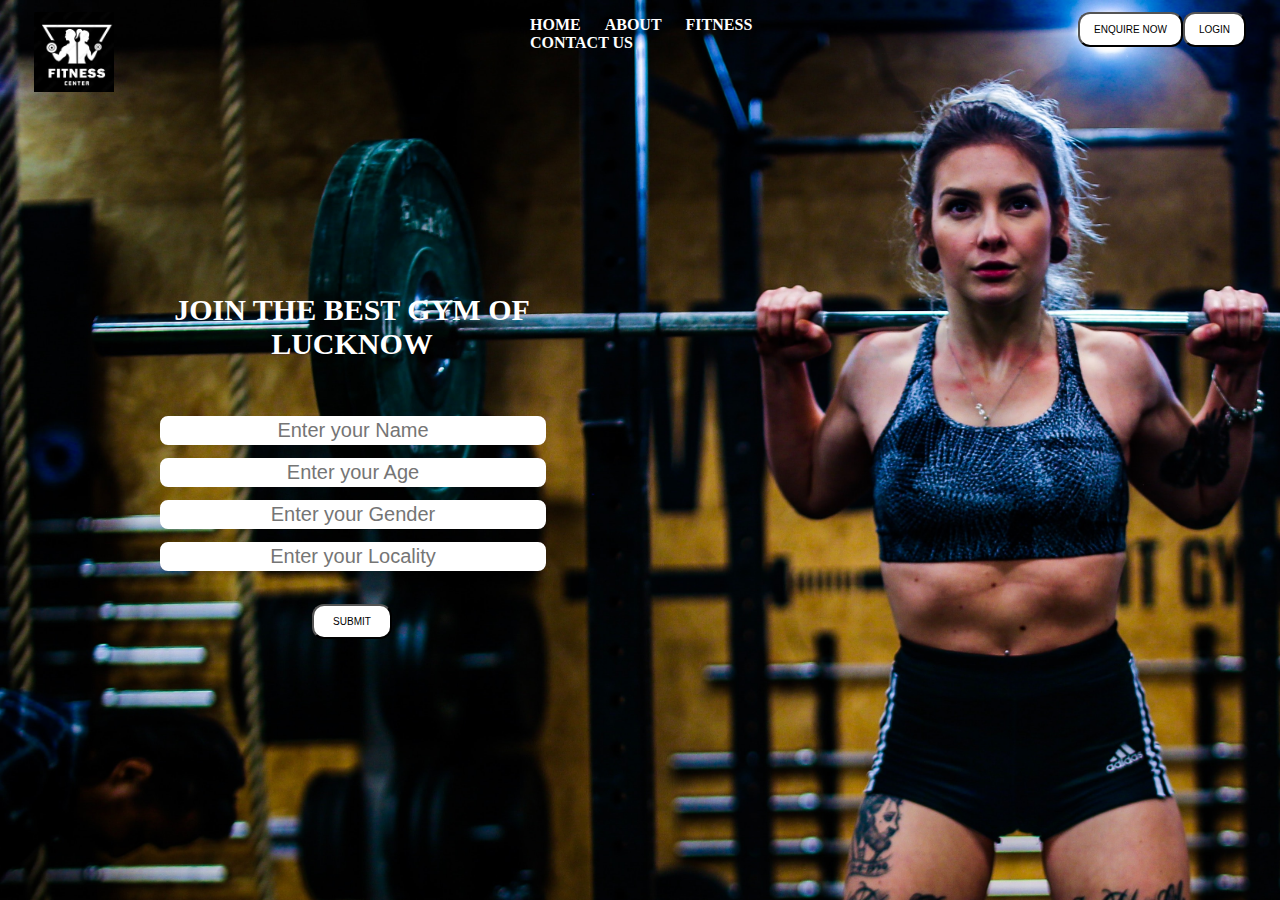
<file: Landing page/index.html>
<!DOCTYPE html>
<html lang="en">
<head>
    <meta charset="UTF-8">
    <meta http-equiv="X-UA-Compatible" content="IE=edge">
    <meta name="viewport" content="width=device-width, initial-scale=1.0">
    <title>Gym</title>
    <link rel="stylesheet" href="style.css">
</head>
<body>
    <header class="project">
      <div class="left">
      <img src="./logo.jpg" alt="" >
</div>
      <div class="mid">
<ul class="navbar">
  <li><a href="#">HOME</a></li>
  <li><a href="#">ABOUT</a></li>
<li><a href="#">FITNESS</a></li>
<li><a href="#">CONTACT US</a></li>
      </div>
      <div class="right">
        <button class="btn"> ENQUIRE NOW</button><button class="btn">LOGIN</button>
      </div>

    </header>
    <div class="container">
    <h2>JOIN THE BEST GYM OF LUCKNOW<h2>
      <form action="noaction.php">
        <div class="formgroup">
          <input type="text" placeholder="Enter your Name"></input>
        </div>
        <div class="formgroup">
          <input type="text" placeholder="Enter your Age"></input>
        </div>
        <div class="formgroup">
          <input type="text" placeholder="Enter your Gender"></input>
        </div>
        <div class="formgroup">
          <input type="text" placeholder="Enter your Locality"></input>
        </div>
        <div class="formgroup">

          <button class="btn">SUBMIT</button>
        </div>

</body>
</html>
</file>
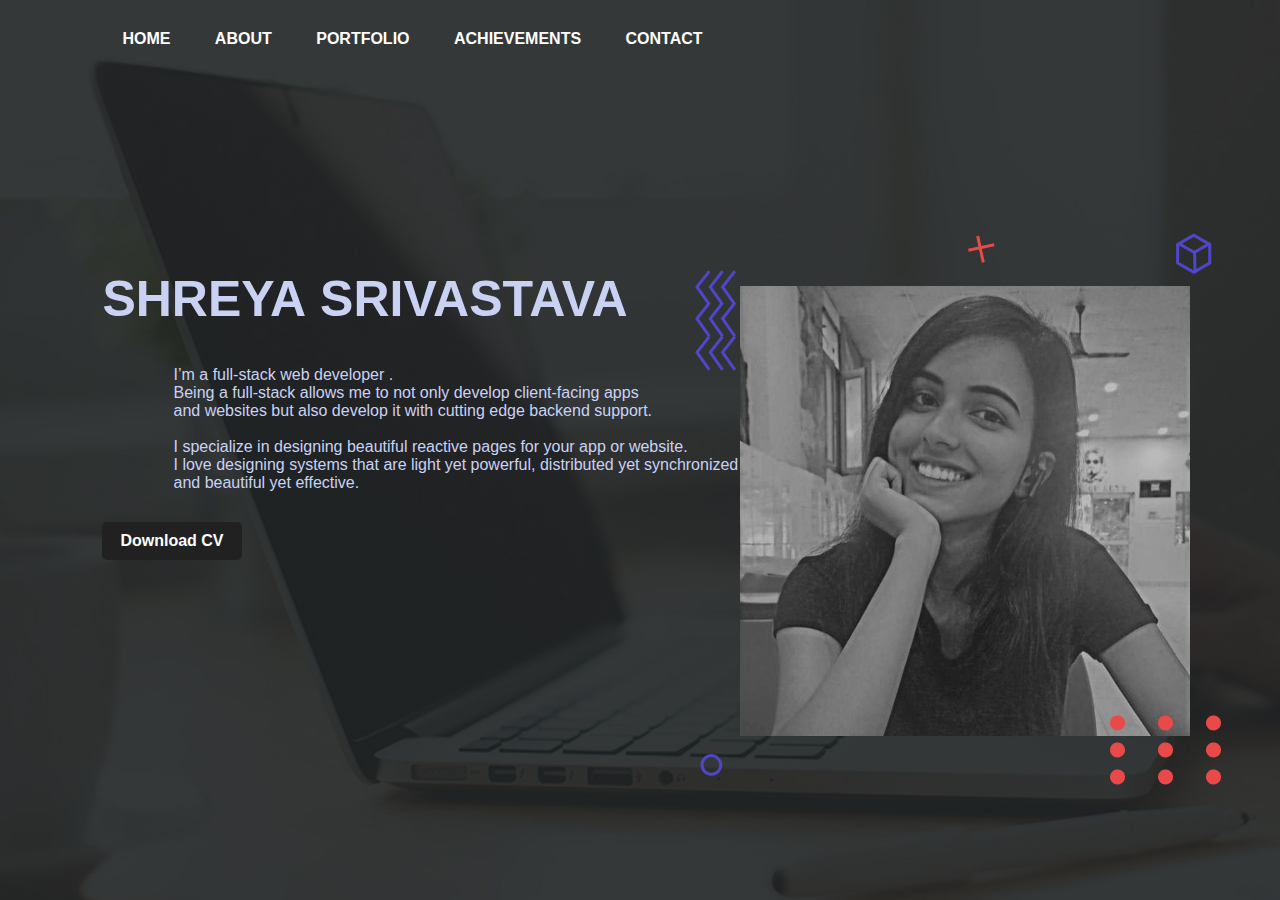
<file: portfolio/index.html>
<!DOCTYPE html>
<html lang="en">
<head>
    <meta charset="UTF-8">
    <meta http-equiv="X-UA-Compatible" content="IE=edge">
    <meta name="viewport" content="width=device-width, initial-scale=1.0">
    <title> Portfolio </title>
    <link rel="stylesheet" href="style.css">
    <link rel="stylesheet" href="https://cdnjs.cloudflare.com/ajax/libs/font-awesome/5.15.3/css/all.min.css" integrity="sha512-iBBXm8fW90+nuLcSKlbmrPcLa0OT92xO1BIsZ+ywDWZCvqsWgccV3gFoRBv0z+8dLJgyAHIhR35VZc2oM/gI1w==" crossorigin="anonymous" referrerpolicy="no-referrer" />
</head>
<body>
    <div class="hero">
        <nav>
            
            <ul>
                <li><a href="#">HOME</a></li>
                <li><a href="#">ABOUT</a></li>
                <li><a href="#">PORTFOLIO</a></li>
                <li><a href="#">ACHIEVEMENTS</a></li>
                <li><a href="#">CONTACT</a></li>
            </ul>
        </nav>
        <div class="detail">
            <h1><b>SHREYA</b> <span><b>SRIVASTAVA</b></span></h1>
            <pre>      
                I’m a full-stack web developer .
                Being a full-stack allows me to not only develop client-facing apps 
                and websites but also develop it with cutting edge backend support.

                I specialize in designing beautiful reactive pages for your app or website.
                I love designing systems that are light yet powerful, distributed yet synchronized 
                and beautiful yet effective. </pre>
            <a href="resume Shreya (1).pdf" >Download CV</a>
            
        </div>
        <div class="hero-section-right">
            <div class="absolute icons icon-dots">
                <img src="./dots.png" alt="">
            </div>
            <div class="absolute icons icon-cube">
                <img src="./cube.png" alt="">
            </div>
            <div class="absolute icons icon-circle">
                <img src="./circle.png" alt="">
            </div>
            <div class="absolute icons icon-zigzag">
                <img src="./zigzags.png" alt="">
            </div>
            <div class="absolute icons icon-plus">
                <img src="./plus.png" alt="">
            </div>
            <div class="user-image">
                <img src="./shreya.jpg" alt="">
            </div>
        </div>

        <div class="social">
           <a href="https://www.linkedin.com/in/shreya-srivastava-a1b7b4258/"><i class="fab fa-linkedin"></i></a>
           <a href="https://github.com/shreya-sriv"><i class="fab fa-github"></i></a>
        </div>
    </div>
</body>
</html>
</file>
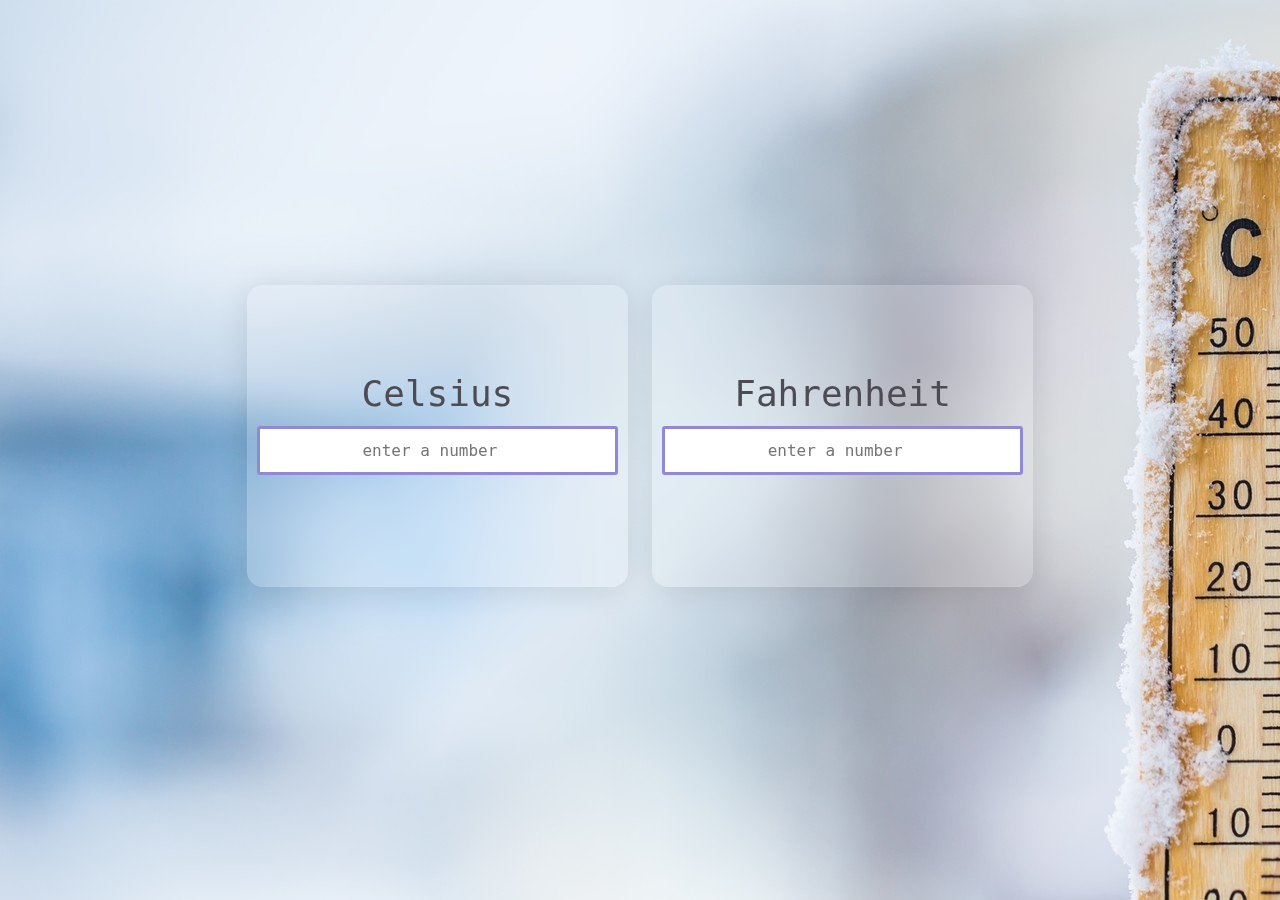
<file: temperature converter/index.html>
<!DOCTYPE html5>
<html lang="en">
	

<head>
	<meta charset="utf-8">
	<meta name="viewport" content="width=device-width, initial-scale=1, shrink-to-fit=no">
	<meta http-equiv="X-UA-Compatible" content="IE=Edge"/>
	<link rel="stylesheet" type="text/css" href="style.css">
	<title>Temperature Converter</title>
</head>

<body>
	<div class="card">
		<label>Celsius</label>
		<input id="inputCel" type="number" placeholder="enter a number" oninput="convoCel(this.value)">
		<span id="outputCel"></span>
	</div>
            
	<div class="card">
		<label>Fahrenheit</label>
		<input id="inputFahr" type="number" placeholder="enter a number" oninput="convoFahr(this.value)">
		<span id="outputFahr"></span>
	</div>

	

<script src="script.js"></script>

</body>
</html>
</file>
<file: Landing page/style.css>
body{
    margin:0px;
    padding:0px;
    box-sizing: border-box;
    overflow:hidden;

background:url('./gym3.jpg');
background-repeat:no-repeat;
background-size:2000px;
font-family:italics ;

}

.left{

    position: absolute;
    top:12px;
    left:34px;
  }
  .left img{
    width:80px;
    height:80px;
    filter:invert(100%);
  }
  
  .mid{
    margin:0 auto;
    display:block;
    width:25%;
     
  }
  .right{
  
  position:absolute;
  top:12px;
  right:34px;
    display:inline-block;
  
  float:right;
  }
  .project{
    color:white;
  }
  .navbar li{
    display:inline-block;
    text-decoration:none;

  }
  .navbar li a{
    color:white;
    text-decoration:none;
    padding: 10px;
    font-weight: bold;

    
  }
  .navbar li a:hover{
    text-decoration: underline;
    color:grey;
  }
  .btn{
    background-color: white;
    color:black;
    border-radius: 12px;
    padding: 10px 14px;
    cursor: pointer;
    font-size: 10px;
    
  }
  .btn:hover{
  background-color:grey;
  }
  .container{
  
    margin:106px 80px;
    padding: 80px;
    width:30%;
    border-radius: 20px;
    color:white;
  
  }
  .formgroup input{
    text-align: center;
    display: block;
    width: 380px;
    padding: 1px;
    border:2px solid white;
    margin:13px auto;
    font-size: 20px;
    font-family: sans-serif;
    border-radius: 8px;
  }
  .container h2{
  margin-top: 55px;
    text-align: center;
    font-size: 30px;
  }
  .formgroup button{
  margin: 20px auto;
    width:80px;
  }
</file>
<file: portfolio/style.css>
*{
    margin: 0;
    padding: 0;
    font-family: sans-serif;
}
body{
    background-image: url('./background.jpg');
    background-repeat: no-repeat;
    background-size:2000px;
    overflow:hidden;
    
}

.hero{
    position: relative;
    width: 100%;
    height: 100vh;
    position: relative;
}

nav{
    display: flex;
    width: 84%;
    margin: auto;
    padding: 20px 0;
    align-items: center;
    justify-content: space-between;
}

.logo{
    width: 250px;
    cursor: pointer;
}

nav ul li {
    display: inline-block;
    list-style: none;
    margin: 10px 20px;
}

nav ul li a{
    text-decoration: none;
    color: white;
    font-weight: bold;
}

nav ul li a:hover{
    color: red;
}

.detail{
    margin-left: 8%;
    margin-top: 15%;
}

.detail h1{
    font-size: 50px;
    color: #cad2f4;
    margin-bottom: 20px;
}



.detail p{
    color: #272626;
    line-height: 22px;
}

.detail a{
    background: #212121;
    padding: 10px 18px;
    text-decoration: none;
    font-weight: bold;
    color: #fff;
    display: inline-block;
    margin: 30px 0;
    border-radius: 5px;
}

.social{
    margin-left: 8%;
    margin-top: 100px;
    
}

.social a{
    font-size: 30px;
    color: white;
    margin-right: 20px;
}

.social a:hover{
    color: grey;
}
pre{
    color: #cad2f4;
    text-shadow: #272626;
}
.hero-section-right{
    position:absolute;
    right:50px;
    bottom:120px;
    display:flex;
    
  }

  .absolute{
    position:absolute;
  }
.user-image{
    padding:2.5rem;
    filter:grayscale(1);
    transition:all 1s;
    animation: scaleImage 5s linear infinite;
    
  }
  .user-image img{
    z-index:-9;
    width:450px;
    height:450px;
  }
  @keyframes scaleImage {

    0%{
        filter:grayscale(0);
        transform:scale(1);
        
    }

    50%{
        transform:scale(1.1);
        filter:grayscale(1);
        box-shadow: 3px 3px 10px black;
    }

    100%{
        transform:scale(1);
        filter:grayscale(0);
    }
    
  }
  .icon-dots{
    z-index:9;
    bottom:-1rem;
    right:0;
    animation-name:dotsAnimation;
    animation-duration: 5s;
    animation-iteration-count: infinite;
  }
  @keyframes dotsAnimation {
    0%{
        transform:translateY(0px);
    }
    50%{
        transform: translateY(-15px);
    }
    100%{
        transform: translateY(0px);
    }
    
  }
  .icon-cube{
    z-index:9;
    top:-0.8em;
    right:1em;
    animation-name: cubeRotate;
    animation-duration: 3s;
    animation-iteration-count: infinite;
  }
  @keyframes cubeRotate {
    0%{
        transform: rotateY(0deg) translateY(0px);
    }
    50%{
        transform:  rotateY(180deg) translateY(-12px);
    }
    100%{
        transform:  rotateY(360deg) translateY(0px);
    }
  }
  .icon-circle{
    z-index:9;
    left:0;
    bottom:0;
    animation-name:shakeEffect;
    animation-duration: 6s;
    animation-timing-function: linear;
    animation-iteration-count: infinite;
} 
 @keyframes shakeEffect {
  
    50%{
        left:5%;
        bottom:10%;
    }
 
  }
  .icon-zigzag{
    z-index:9;
    top:1.5em;
    left:-0.3em;
    animation:zigzagAnimation 5s ease-in infinite;
  }

  @keyframes zigzagAnimation{
    50%{
        left:5%;
        top:2%;
    }
}
.icon-plus{
    z-index:9;
    top:-0.8rem;
    left: 50%;
    animation:shakeEffectPlus 5s ease-in infinite;
  }

  @keyframes shakeEffectPlus {
    50%{
        top:3%;
        left:48%
    }
  }
</file>
<file: temperature converter/style.css>
html { 
	background-image: url('./thermo.jpg');
	background-repeat: no-repeat;
	background-size: 2000px;
    
    overflow:hidden;
}


body {
	display: flex;
	height: 95%;
	align-items: center;
	justify-content: center;
	flex-direction: row;
}
input {
	border: 3px solid #9189d6;
	padding: 12px;
	margin-top: 12px;
	width: 95%;
	text-align: center;
	border-radius: 3px;
	font-family: 'Economica', monospace;
	font-size: 16px;
	color: #958fbe;
}

input:focus { 
	border: 3px solid #4d4c54;
	text-align: center;
}

label {
	font-size: 36px;
   	color: #4d4c54;
	font-family: Economica, monospace;
}

span {
	font-size: 28px;
	margin: 12px;
	color: #4d4c54;
	font-family: Economica, sans-serif;
}

.card {
	display: flex;
	flex-direction: column;
    background: rgba(255, 255, 255, 0.16);
	box-shadow: 0 4px 30px rgba(0, 0, 0, 0.1);
	width: 30%;
	height: 300px;
	border: 1px solid rgba(255, 255, 255, 0.04);
	border-radius: 16px;
	backdrop-filter: blur(9.8px);
    -webkit-backdrop-filter: blur(9.8px);
	margin: 12px;
	align-items: center;
	justify-content: center;
	overflow: auto;
}

:-ms-input-placeholder {
	font-family: 'Economica', monospace;
	font-size: 20px;
}

@media (max-width: 414px) {
	body {flex-direction: column;}
	.card {width: 80%; height: 30%;}
}

@media (max-width: 768px ) {
	.card {width: 33%; height: 30%;}
}
</file>
